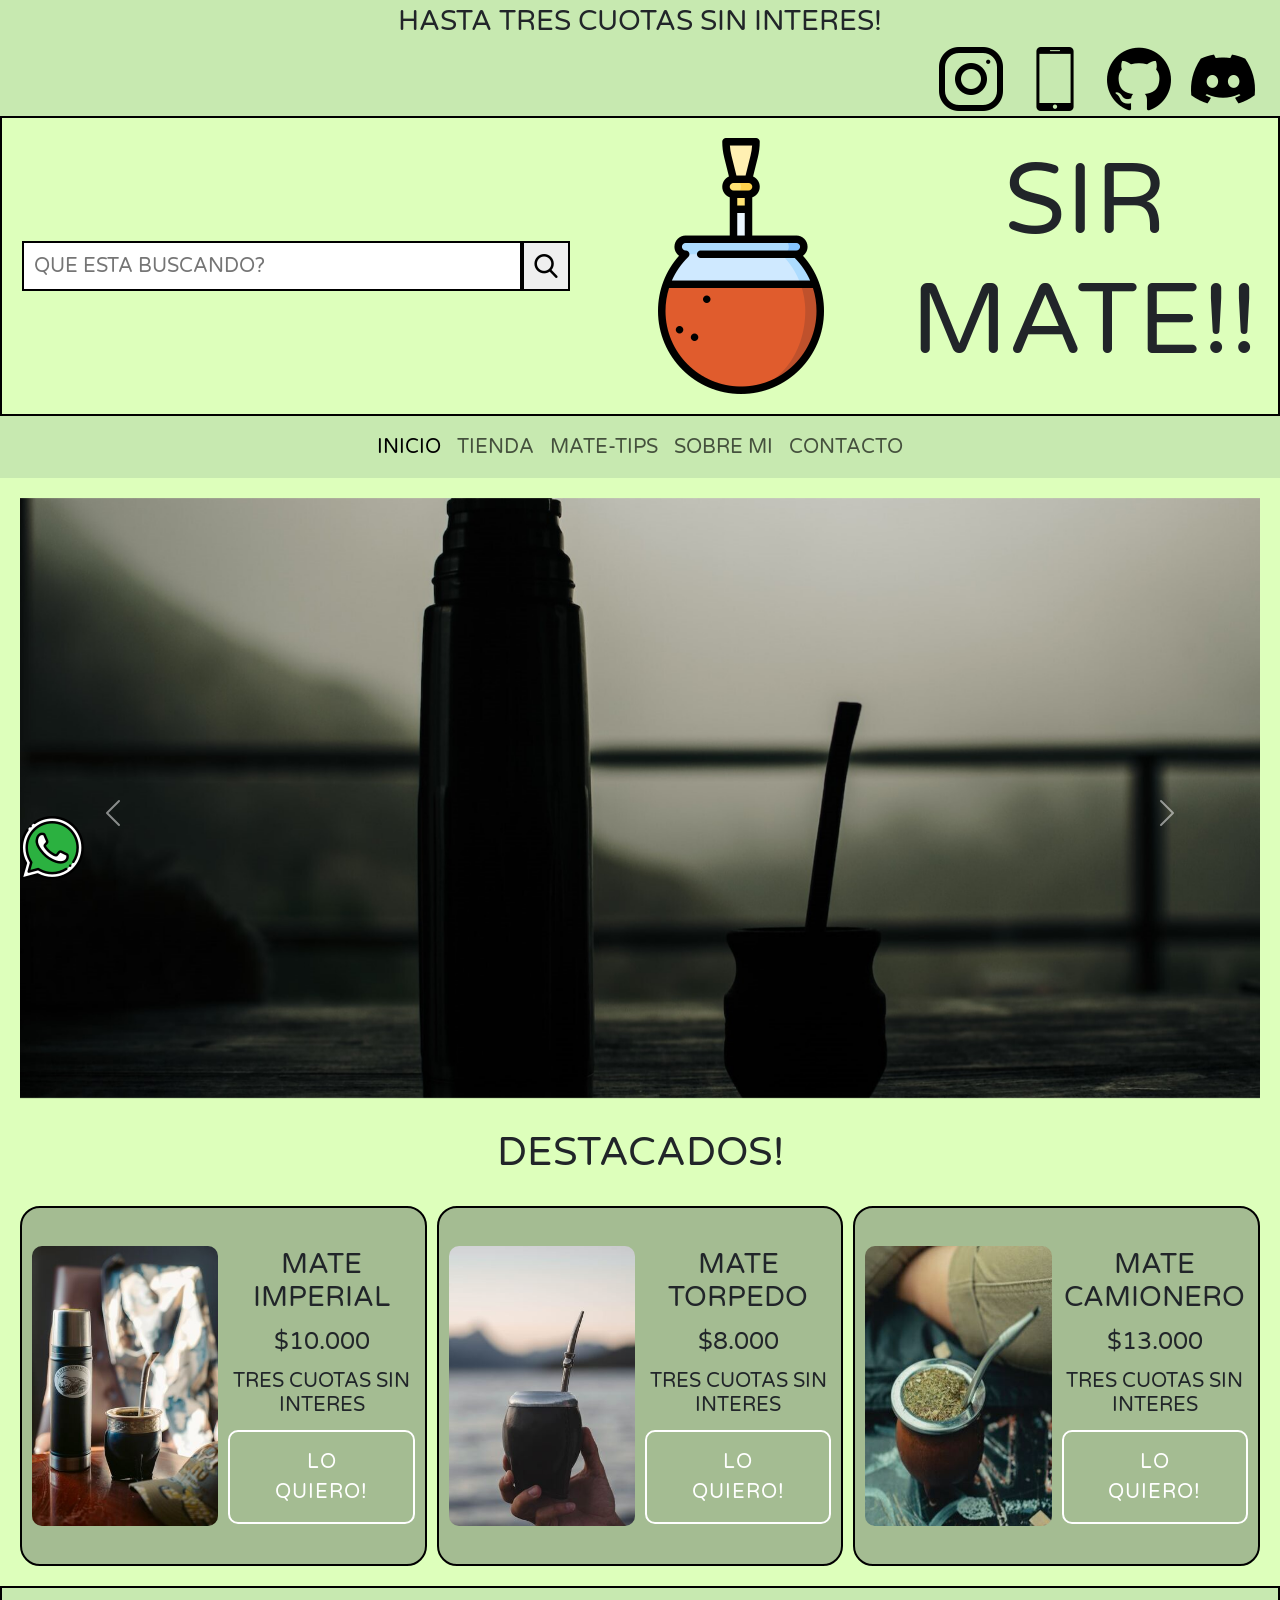
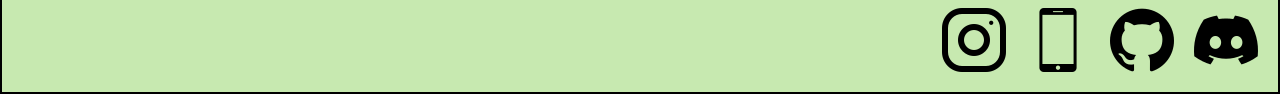
<file: index.html>
<!DOCTYPE html>
<html lang="en">
<head>
    <meta charset="UTF-8">
    <meta name="viewport" content="width=device-width, initial-scale=1.0">
    <meta name="keywords" content="mate, mates, venta de mates, comprar mates">
    <meta name="description" content="SIR MATE es un sitio dedicada al mundo del mate, explicando tips y vendiendo hermosos mates de todos los tipos.">
    <meta name="author" content="Manuel Lopez Rey">
    <link rel="shortcut icon" href="./assets/img/mate-logo-navegador.png" type="image/x-icon">
    <link href="https://cdn.jsdelivr.net/npm/bootstrap@5.3.1/dist/css/bootstrap.min.css" rel="stylesheet" integrity="sha384-4bw+/aepP/YC94hEpVNVgiZdgIC5+VKNBQNGCHeKRQN+PtmoHDEXuppvnDJzQIu9" crossorigin="anonymous">
    <link rel="stylesheet" href="./css/style.css">
    <title>SIR MATE - Inicio</title>
</head>

<body>

    
  <!-- HEADER -->
  <header>

        
    <!-- PROMOCION-REDES-HEADER -->
    <section class="seccion-redes-header">
      <h3>HASTA TRES CUOTAS SIN INTERES!</h3>
      <div>
        <a target="_blank" href="https://www.instagram.com/manulopez_rey/"><img src="./assets/img/vector-instagram.png" alt="Logo de instagram" ></a>
        <a href=""><img src="./assets/img/vector-telefono.png" alt="Logo de un telefono"></a>
        <a target="_blank" href="https://github.com/manualidades10"><img src="./assets/img/vector-github.png" alt="Logo de Github"></a>
        <a href=""><img src="./assets/img/vector-discord.png" alt="Logo de discord"></a>
      </div>
    </section>
        
    <!-- TITULO-LOGO-BUSCADOR -->
    <section class="seccion-titulo-header">
      <div class="buscador">
        <input type="text" placeholder="QUE ESTA BUSCANDO?" >
        <button><img src="./assets/img/search.png" alt="Logo de lupa de busqueda"></button>
      </div>
      <div class="logo-header rotate-in-ver">
        <img src="./assets/img/mate-header.png" alt="Logo de SIR MATE">
      </div>
      <h2 class="tracking-in-expand">SIR <br>MATE!!</h2>
    </section>
        
    <!-- BARRA DE NAVEGACION -->
    <nav class="navbar navbar-expand-md">
      <div class="container-fluid">
        <button class="navbar-toggler" type="button" data-bs-toggle="collapse" data-bs-target="#navbar-toggler" aria-controls="navbarTogglerDemo01" aria-expanded="false" aria-label="Toggle navigation">
          <span class="navbar-toggler-icon"></span>
        </button>
        <div class="collapse navbar-collapse d-md-flex justify-content-md-center aling-items-md-center" id="navbar-toggler">
          <ul class="navbar-nav">
            <li class="nav-item">
              <a class="nav-link active" href="index.html">INICIO</a>
            </li>
            <li class="nav-item">
              <a class="nav-link" href="./pages/tienda.html">TIENDA</a>
            </li>
            <li class="nav-item">
              <a class="nav-link" href="./pages/mateTips.html">MATE-TIPS</a>
            </li>
            <li class="nav-item">
              <a class="nav-link" href="./pages/yo.html">SOBRE MI</a>
            </li>
            <li class="nav-item">
              <a class="nav-link" href="./pages/contacto.html">CONTACTO</a>
            </li>
          </ul>
        </div>
      </div>
    </nav>
  </header>
    
  <!-- MAIN-INDEX -->
  <main class="main-index">        
        
    <!-- CARRUSEL -->
    <div id="carouselExampleAutoplaying" class="carousel slide" data-bs-ride="carousel">
      <div class="carousel-inner carrusel">
        <div class="carousel-item active">
          <img src="./assets/img/carrusel-1.jpg" class="d-block w-100" alt="Imagen de un termo y un mate">
        </div>
        <div class="carousel-item">
          <img src="./assets/img/carrusel-2.jpg" class="d-block w-100" alt="imagen de un homnre cevando un mate">
        </div>
        <div class="carousel-item">
          <img src="./assets/img/carrusel-3.jpg" class="d-block w-100" alt="Imagen de un asado y un mate a su lado">
        </div>
      </div>
      <button class="carousel-control-prev boton-carrusel" type="button" data-bs-target="#carouselExampleAutoplaying" data-bs-slide="prev">
        <span class="carousel-control-prev-icon" aria-hidden="true"></span>
        <span class="visually-hidden">Previous</span>
      </button>
      <button class="carousel-control-next boton-carrusel" type="button" data-bs-target="#carouselExampleAutoplaying" data-bs-slide="next">
        <span class="carousel-control-next-icon" aria-hidden="true"></span>
        <span class="visually-hidden">Next</span>
      </button>
    </div>
        
    <h1>DESTACADOS!</h1>
    <section class="seccion-destacados scale-in-ver-top">
      <article class="card-index index-primera">
        <div class="card-img-index">
          <img src="./assets/img/mate-3.jpg" alt="Mate Imperial destacado">
        </div>
        <div class="card-text-index">
          <h3>MATE IMPERIAL</h3>
          <h4>$10.000</h4>
          <h5>TRES CUOTAS SIN INTERES</h5>
          <button class="boton-tienda">LO QUIERO!</button>
        </div>
      </article>
      <article class="card-index index-segunda">
        <div class="card-img-index">
          <img src="./assets/img/mate-1.jpg" alt="Mate Porongo destacado">
        </div>
        <div class="card-text-index">
          <h3>MATE TORPEDO</h3>
          <h4>$8.000</h4>
          <h5>TRES CUOTAS SIN INTERES</h5>
          <button class="boton-tienda">LO QUIERO!</button>
        </div>
      </article>
      <article class="card-index index-tercera">
        <div class="card-img-index">
          <img src="./assets/img/mate-8.jpg" alt="Mate Camionero destacado">
        </div>
        <div class="card-text-index">
          <h3>MATE CAMIONERO</h3>
          <h4>$13.000</h4>
          <h5>TRES CUOTAS SIN INTERES</h5>
          <button class="boton-tienda">LO QUIERO!</button>
        </div>
      </article>      
    </section>
  </main>
    
  <!-- FOOTER -->
  <footer>
    <div class="logo-wpp">
      <a href=""><img src="./assets/img/vector-wpp.png" alt="Logo whatsapp"></a>
    </div>
    <div class="redes-footer">
      <a target="_blank" href="https://www.instagram.com/manulopez_rey/"><img src="./assets/img/vector-instagram.png" alt="Logo de instagram" ></a>
      <a href=""><img src="./assets/img/vector-telefono.png" alt="Logo de un telefono"></a>
      <a target="_blank" href="https://github.com/manualidades10"><img src="./assets/img/vector-github.png" alt="Logo de github"></a>
      <a href=""><img src="./assets/img/vector-discord.png" alt="Logo de discord"></a>
    </div>
  </footer>
    
  <!-- SCRIPTS- BOOTSTRAP -->
  <script src="https://cdn.jsdelivr.net/npm/@popperjs/core@2.11.8/dist/umd/popper.min.js" integrity="sha384-I7E8VVD/ismYTF4hNIPjVp/Zjvgyol6VFvRkX/vR+Vc4jQkC+hVqc2pM8ODewa9r" crossorigin="anonymous"></script>
  <script src="https://cdn.jsdelivr.net/npm/bootstrap@5.3.1/dist/js/bootstrap.min.js" integrity="sha384-Rx+T1VzGupg4BHQYs2gCW9It+akI2MM/mndMCy36UVfodzcJcF0GGLxZIzObiEfa" crossorigin="anonymous"></script>
</body>
</html>
</file>
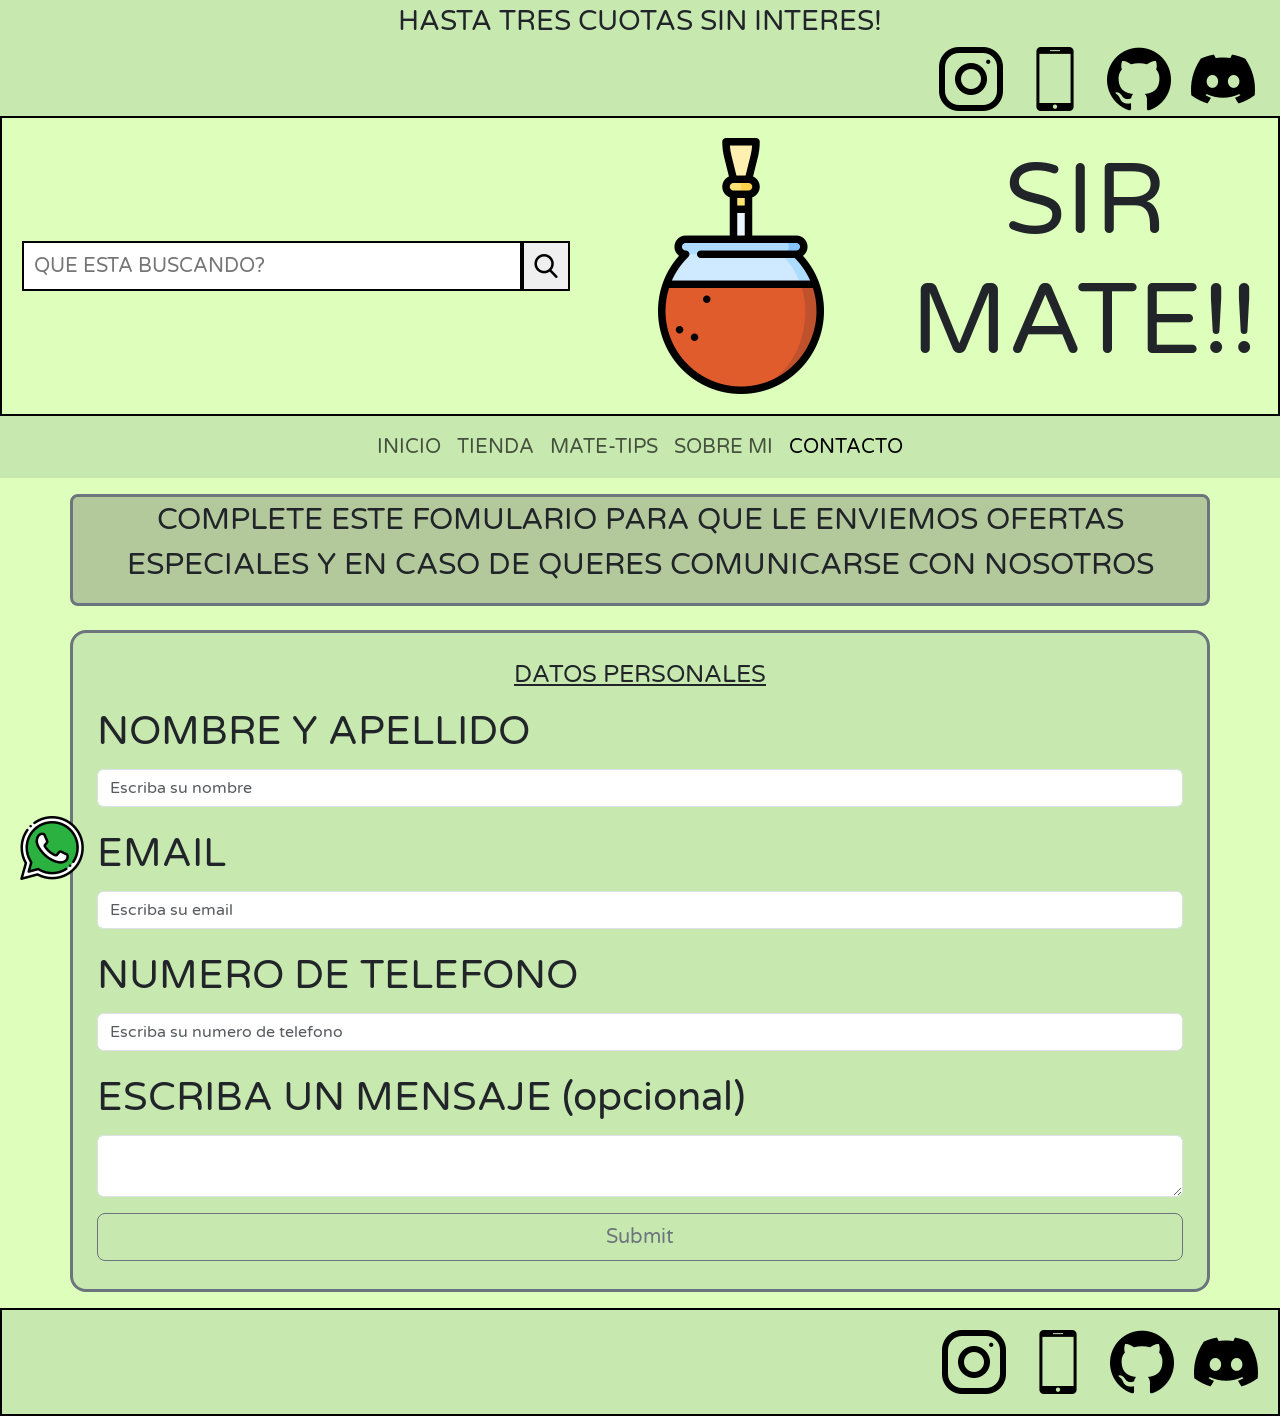
<file: pages/contacto.html>
<!DOCTYPE html>
<html lang="en">
<head>
    <meta charset="UTF-8">
    <meta name="viewport" content="width=device-width, initial-scale=1.0">
    <meta name="keywords" content="mate, mates, venta de mates, comprar mates">
    <meta name="description" content="Pagina de contacto de SIR MATE para solicitar envio de promociones o consultas personales.">
    <meta name="author" content="Manuel Lopez Rey">
    <link rel="shortcut icon" href="../assets/img/mate-logo-navegador.png" type="image/x-icon">    
    <link href="https://cdn.jsdelivr.net/npm/bootstrap@5.3.1/dist/css/bootstrap.min.css" rel="stylesheet" integrity="sha384-4bw+/aepP/YC94hEpVNVgiZdgIC5+VKNBQNGCHeKRQN+PtmoHDEXuppvnDJzQIu9" crossorigin="anonymous">
    <link rel="stylesheet" href="../css/style.css">
    <title>SIR MATE - Contacto</title>
</head>

<body>
    
    <!-- HEADER-->
    <header>
        
        <!-- PROMOCION-REDES-HEADER -->
        <section class="seccion-redes-header">
            <h3>HASTA TRES CUOTAS SIN INTERES!</h3>
            <div>
                <a target="_blank" href="https://www.instagram.com/manulopez_rey/"><img src="../assets/img/vector-instagram.png" alt="Logo de instagram" ></a>
                <a href=""><img src="../assets/img/vector-telefono.png" alt="Logo de un telefono"></a>
                <a target="_blank" href="https://github.com/manualidades10"><img src="../assets/img/vector-github.png" alt="Logo de Github"></a>
                <a href=""><img src="../assets/img/vector-discord.png" alt="Logo de discord"></a>
            </div>
        </section>
        
        <!-- TITULO-LOGO-BUSCADOR -->
        <section class="seccion-titulo-header">
            <div class="buscador">
                <input type="text" placeholder="QUE ESTA BUSCANDO?" >
                <button><img src="../assets/img/search.png" alt="Logo de lupa de busqueda"></button>
            </div>
            <div class="logo-header rotate-in-ver">
               <img src="../assets/img/mate-header.png" alt="Logo de SIR MNATE">
            </div>
            <h2>SIR <br>MATE!!</h2>
        </section>
        
        <!-- BARRA DE NAVEGACION -->
        <nav class="navbar navbar-expand-md">
            <div class="container-fluid">
              <button class="navbar-toggler" type="button" data-bs-toggle="collapse" data-bs-target="#navbar-toggler" aria-controls="navbarTogglerDemo01" aria-expanded="false" aria-label="Toggle navigation">
                <span class="navbar-toggler-icon"></span>
              </button>
              <div class="collapse navbar-collapse d-md-flex justify-content-md-center aling-items-md-center" id="navbar-toggler">
                <ul class="navbar-nav">
                  <li class="nav-item">
                    <a class="nav-link" href="../index.html">INICIO</a>
                  </li>
                  <li class="nav-item">
                    <a class="nav-link" href="../pages/tienda.html">TIENDA</a>
                  </li>
                  <li class="nav-item">
                    <a class="nav-link" href="../pages/mateTips.html">MATE-TIPS</a>
                  </li>
                  <li class="nav-item">
                    <a class="nav-link" href="../pages/yo.html">SOBRE MI</a>
                  </li>
                  <li class="nav-item">
                    <a class="nav-link active" href="../pages/contacto.html">CONTACTO</a>
                  </li>
                </ul>
              </div>
            </div>
        </nav>
    </header>
    
    <!-- MAIN-CONTACTO -->
    <main class="main-contacto">
        <div class="container texto-form text-center  mt-3 mb-4 border border-3 border-secondary rounded-3 slide-in-left">
            <p>COMPLETE ESTE FOMULARIO PARA QUE LE ENVIEMOS OFERTAS ESPECIALES Y EN CASO DE QUERES COMUNICARSE CON NOSOTROS</p>
        </div>
        
        
        <form action="" class="formulario-contacto container  p-4 border border-3 border-secondary rounded-4 mb-3 slide-in-left">
            <div class="mb-3 text-center">
                <legend class="text-decoration-underline">
                    DATOS PERSONALES
                </legend>
            </div>
            <div class="mb-3">
                <label for="nombre" class="form-label">NOMBRE Y APELLIDO</label>
                <input type="text" class="form-control" id="nombre" placeholder="Escriba su nombre" required>
            </div>
            <div class="mb-3">
                <label for="exampleFormControlInput1" class="form-label">EMAIL</label>
                <input type="email" class="form-control" id="exampleFormControlInput1" placeholder="Escriba su email" required>
            </div>
            <div class="mb-3">
                <label for="telefono" class="form-label">NUMERO DE TELEFONO</label>
                <input type="number" class="form-control" id="telefono" placeholder="Escriba su numero de telefono" required>
            </div>
            <div class="mb-3">
                <label for="texto" class="form-label">ESCRIBA UN MENSAJE (opcional)</label>
                <textarea class="form-control" id="exampleFormControlTextarea1" rows="2"></textarea>
            </div>
            <div class="mb-1 d-grid gap-2">
                <input type="submit" class="btn btn-outline-secondary btn-lg" id="terminar" >
            </div>
        </form> 
        
    </main>
    
    <!-- FOOTER-CONTACTO -->
    <footer>
        <div class="logo-wpp">
            <a href=""><img src="../assets/img/vector-wpp.png" alt="Logo whatsapp"></a>
        </div>
        <div class="redes-footer">
            <a target="_blank" href="https://www.instagram.com/manulopez_rey/"><img src="../assets/img/vector-instagram.png" alt="Logo de instagram"></a>
            <a href=""><img src="../assets/img/vector-telefono.png" alt="Logo de un telefono"></a>
            <a target="_blank" href="https://github.com/manualidades10"><img src="../assets/img/vector-github.png" alt="Logo de github"></a>
            <a href=""><img src="../assets/img/vector-discord.png" alt="Logo de discord"></a>
        </div>
    </footer>

    <!-- SCRIPTS- BOOTSTRAP -->
    <script src="https://cdn.jsdelivr.net/npm/@popperjs/core@2.11.8/dist/umd/popper.min.js" integrity="sha384-I7E8VVD/ismYTF4hNIPjVp/Zjvgyol6VFvRkX/vR+Vc4jQkC+hVqc2pM8ODewa9r" crossorigin="anonymous"></script>
    <script src="https://cdn.jsdelivr.net/npm/bootstrap@5.3.1/dist/js/bootstrap.min.js" integrity="sha384-Rx+T1VzGupg4BHQYs2gCW9It+akI2MM/mndMCy36UVfodzcJcF0GGLxZIzObiEfa" crossorigin="anonymous"></script>
</body>
</html>
</file>
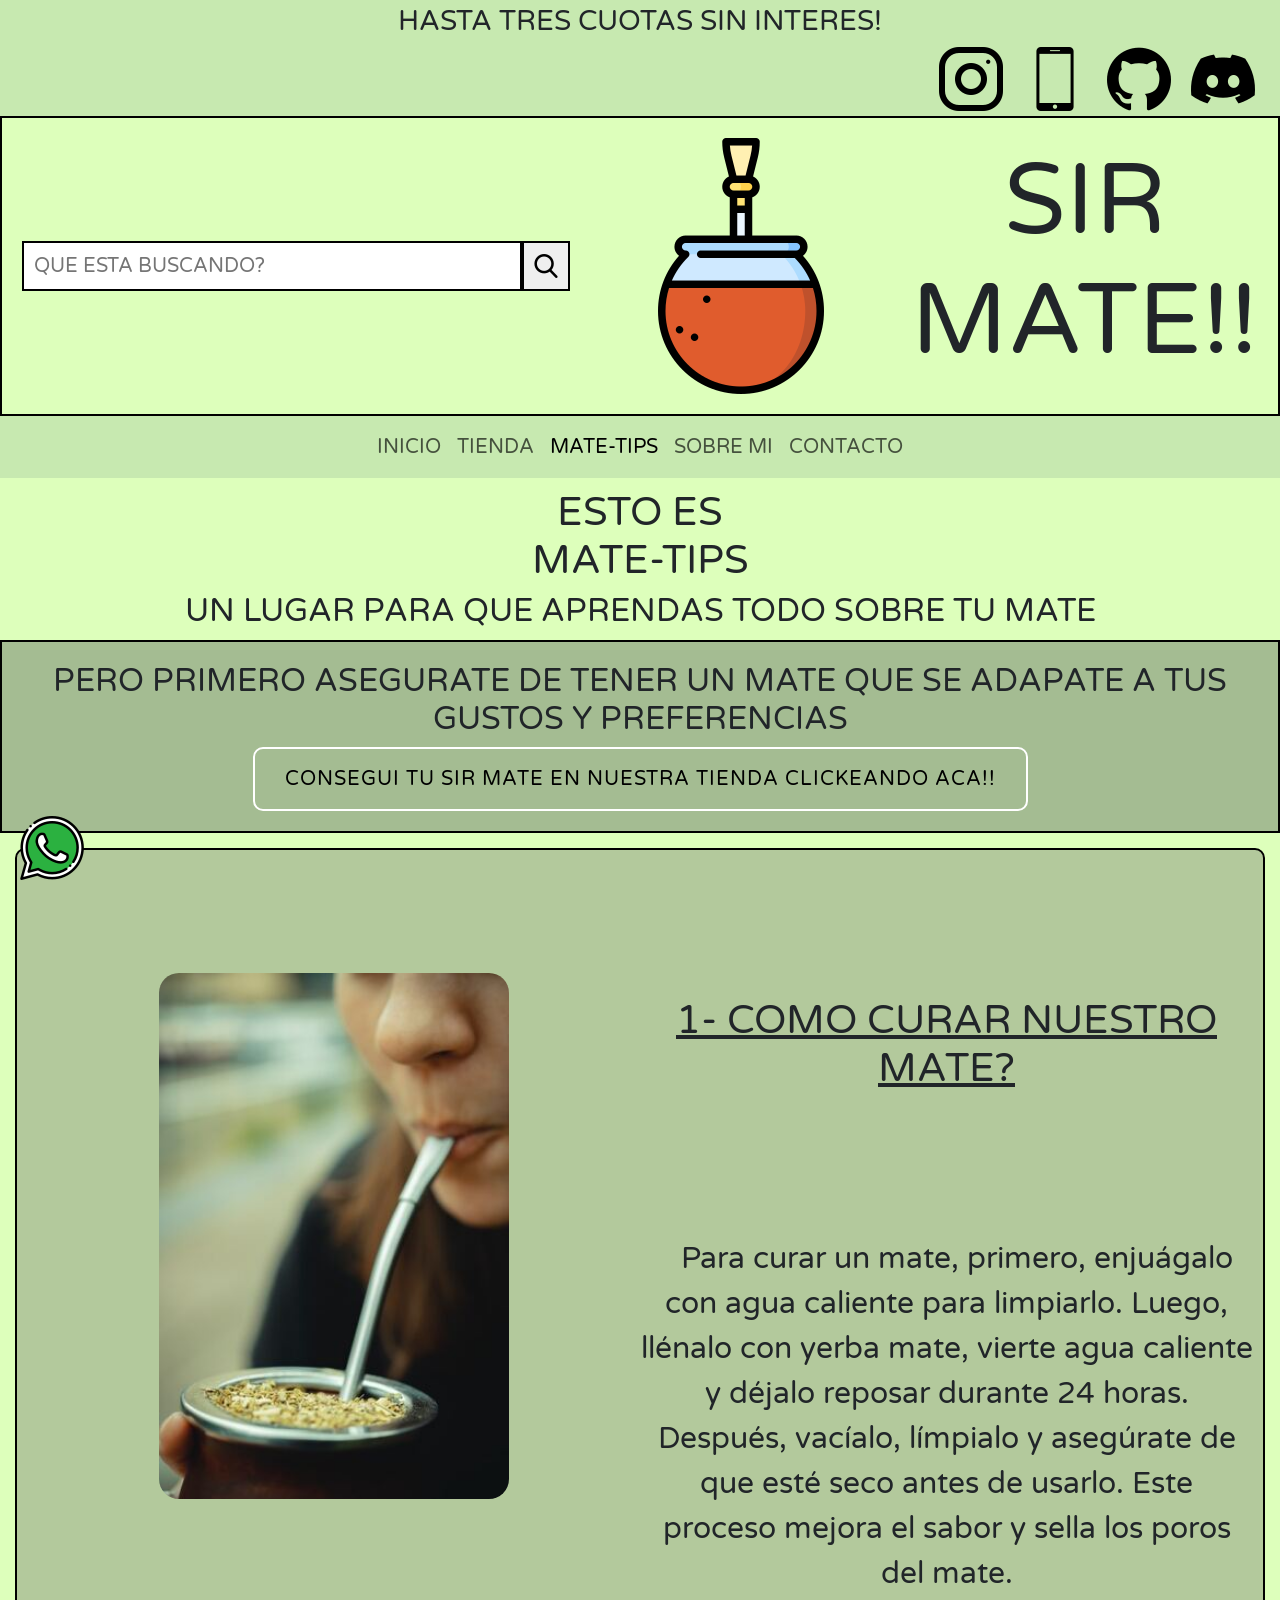
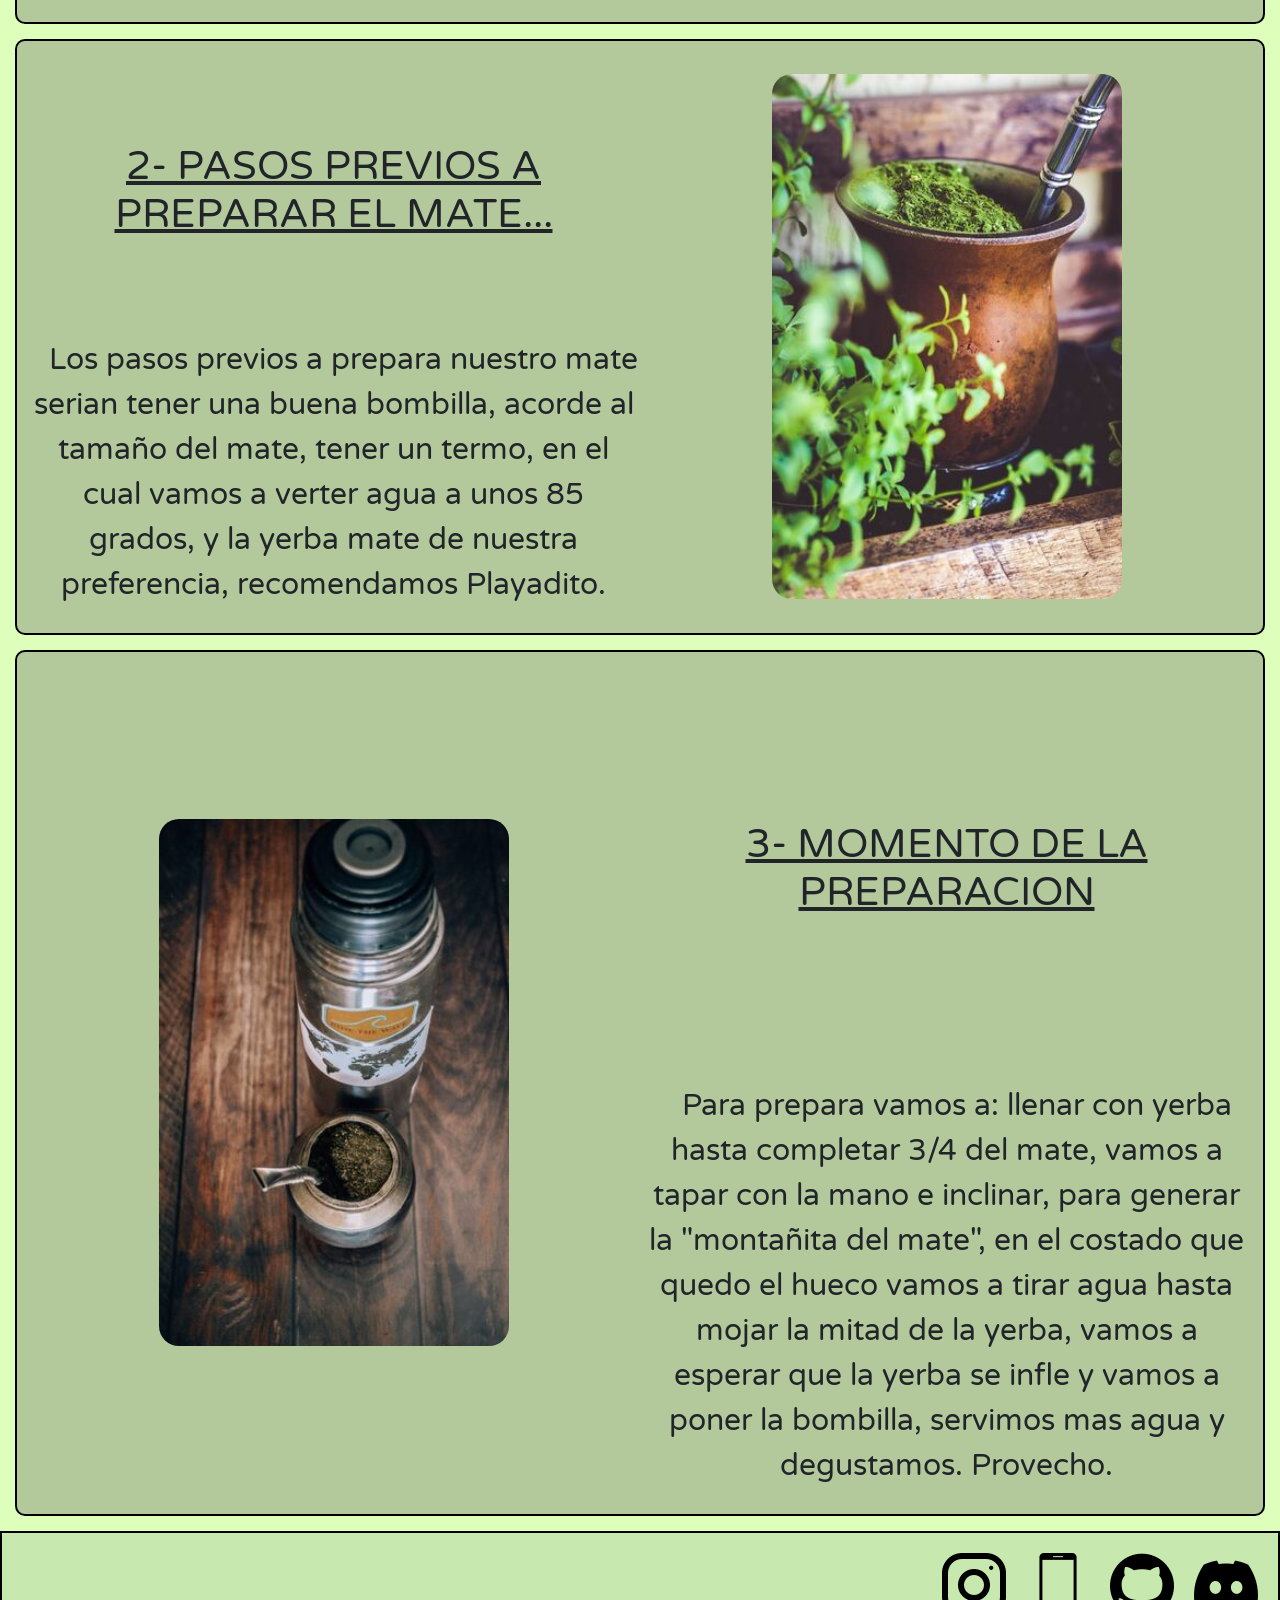
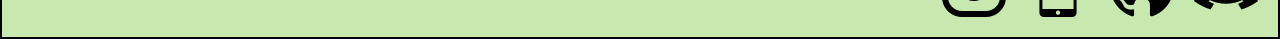
<file: pages/mateTips.html>
<!DOCTYPE html>
<html lang="en">
<head>
    <meta charset="UTF-8">
    <meta name="viewport" content="width=device-width, initial-scale=1.0">
    <meta name="keywords" content="mate, mates, venta de mates, comprar mates">
    <meta name="description" content="Mate-Tips es la seccion de tips creada por SIR MATE para ayudar a los usuarios nuevos en el mundo del mate.">
    <meta name="author" content="Manuel Lopez Rey">
    <link rel="shortcut icon" href="../assets/img/mate-logo-navegador.png" type="image/x-icon">
    <link href="https://cdn.jsdelivr.net/npm/bootstrap@5.3.1/dist/css/bootstrap.min.css" rel="stylesheet" integrity="sha384-4bw+/aepP/YC94hEpVNVgiZdgIC5+VKNBQNGCHeKRQN+PtmoHDEXuppvnDJzQIu9" crossorigin="anonymous">
    <link rel="stylesheet" href="../css/style.css">
    <title>SIR MATE - Mate-Tips</title>
</head>
<body>

  <!-- HEADER-->
  <header>
        
    <!-- PROMOCION-REDES-HEADER -->
    <section class="seccion-redes-header">
      <h3>HASTA TRES CUOTAS SIN INTERES!</h3>
      <div>
        <a target="_blank" href="https://www.instagram.com/manulopez_rey/"><img src="../assets/img/vector-instagram.png" alt="Logo de instagram" ></a>
        <a href=""><img src="../assets/img/vector-telefono.png" alt="Logo de un telefono"></a>
        <a target="_blank" href="https://github.com/manualidades10"><img src="../assets/img/vector-github.png" alt="Logo de github"></a>
        <a href=""><img src="../assets/img/vector-discord.png" alt="Logo de discord"></a>
      </div>
    </section>
        
    <!-- TITULO-LOGO-BUSCADOR -->
    <section class="seccion-titulo-header">
      <div class="buscador">
        <input type="text" placeholder="QUE ESTA BUSCANDO?" >
        <button><img src="../assets/img/search.png" alt="Logo de lupa de busqueda"></button>
      </div>
      <div class="logo-header rotate-in-ver">
        <img src="../assets/img/mate-header.png" alt="Logo de SIR MATE">
      </div>
      <h2>SIR <br>MATE!!</h2>
    </section>
        
    <!-- BARRA DE NAVEGACION -->
    <nav class="navbar navbar-expand-md">
      <div class="container-fluid">
        <button class="navbar-toggler" type="button" data-bs-toggle="collapse" data-bs-target="#navbar-toggler" aria-controls="navbarTogglerDemo01" aria-expanded="false" aria-label="Toggle navigation">
          <span class="navbar-toggler-icon"></span>
        </button>
        <div class="collapse navbar-collapse d-md-flex justify-content-md-center aling-items-md-center" id="navbar-toggler">
          <ul class="navbar-nav">
            <li class="nav-item">
              <a class="nav-link" href="../index.html">INICIO</a>
            </li>
            <li class="nav-item">
              <a class="nav-link" href="../pages/tienda.html">TIENDA</a>
            </li>
            <li class="nav-item">
              <a class="nav-link active" href="../pages/mateTips.html">MATE-TIPS</a>
            </li>
            <li class="nav-item">
              <a class="nav-link" href="../pages/yo.html">SOBRE MI</a>
            </li>
            <li class="nav-item">
              <a class="nav-link" href="../pages/contacto.html">CONTACTO</a>
            </li>
          </ul>
        </div>
      </div>
    </nav>
  </header>
    
  <!-- MAIN-MATE-TIPS -->
  <main class="main-tips">
      
    <section class="titulos-tips">
      <h1>ESTO ES <br>MATE-TIPS</h1>
      <h2>UN LUGAR PARA QUE APRENDAS TODO SOBRE TU MATE</h2>
    </section>
      
    <section class="promocion-tips">
      <div>
        <h2>PERO PRIMERO ASEGURATE DE TENER UN MATE QUE SE ADAPATE A TUS GUSTOS Y PREFERENCIAS</h2>
        <button class="boton-tienda"><a href="tienda.html">CONSEGUI TU SIR MATE EN NUESTRA TIENDA CLICKEANDO ACA!!</a></button>
      </div>
    </section>
      
    <section class="pasos-tips">
        
      <section class="paso1">
        <h2>1- COMO CURAR NUESTRO MATE?</h2>
        <div class="box-img1-tips">
          <img class="img1-pasos" src="../assets/img/mate-tips-1.jpg" alt="Imagen de chica tomando mate">
        </div>
        <p>Para curar un mate, primero, enjuágalo con agua caliente para limpiarlo. Luego, llénalo con yerba mate, vierte agua caliente y déjalo reposar durante 24 horas. Después, vacíalo, límpialo y asegúrate de que esté seco antes de usarlo. Este proceso mejora el sabor y sella los poros del mate.</p>
      </section>
        
      <section class="paso2">
        <h2>2- PASOS PREVIOS A PREPARAR EL MATE...</h2>
        <div>
          <img src="../assets/img/mate-tips-2.jpg" alt="Imagen de mate curandose">
        </div>
        <p>Los pasos previos a prepara nuestro mate serian tener una buena bombilla, acorde al tamaño del mate, tener un termo, en el cual vamos a verter agua a unos 85 grados, y la yerba mate de nuestra preferencia, recomendamos Playadito.</p>
      </section>
        
      <section class="paso3">
        <h2>3- MOMENTO DE LA PREPARACION</h2>
        <div>
          <img src="../assets/img/mate-tips-3.jpg" alt="Imagen de mate listo para tomar">
        </div>
        <p>Para prepara vamos a: llenar con yerba hasta completar 3/4 del mate, vamos a tapar con la mano e inclinar, para generar la "montañita del mate", en el costado que quedo el hueco vamos a tirar agua hasta mojar la mitad de la yerba, vamos a esperar que la yerba se infle y vamos a poner la bombilla, servimos mas agua y degustamos. Provecho.</p>
      </section>
      
    </section>
  </main>
    
  <!-- FOOTER-CONTACTO -->
  <footer>
    <div class="logo-wpp">
      <a href=""><img src="../assets/img/vector-wpp.png" alt="Logo de whatsapp"></a>
    </div>
    <div class="redes-footer">
      <a target="_blank" href="https://www.instagram.com/manulopez_rey/"><img src="../assets/img/vector-instagram.png" alt="Logo de instagram" ></a>
      <a href=""><img src="../assets/img/vector-telefono.png" alt="Logo de un telefono"></a>
      <a target="_blank" href="https://github.com/manualidades10"><img src="../assets/img/vector-github.png" alt="Logo de github"></a>
      <a href=""><img src="../assets/img/vector-discord.png" alt="Logo de discord"></a>
    </div>
  </footer>
    
  <!-- SCRIPTS- BOOTSTRAP -->
  <script src="https://cdn.jsdelivr.net/npm/@popperjs/core@2.11.8/dist/umd/popper.min.js" integrity="sha384-I7E8VVD/ismYTF4hNIPjVp/Zjvgyol6VFvRkX/vR+Vc4jQkC+hVqc2pM8ODewa9r" crossorigin="anonymous"></script>
  <script src="https://cdn.jsdelivr.net/npm/bootstrap@5.3.1/dist/js/bootstrap.min.js" integrity="sha384-Rx+T1VzGupg4BHQYs2gCW9It+akI2MM/mndMCy36UVfodzcJcF0GGLxZIzObiEfa" crossorigin="anonymous"></script>
</body>
</html>
</file>
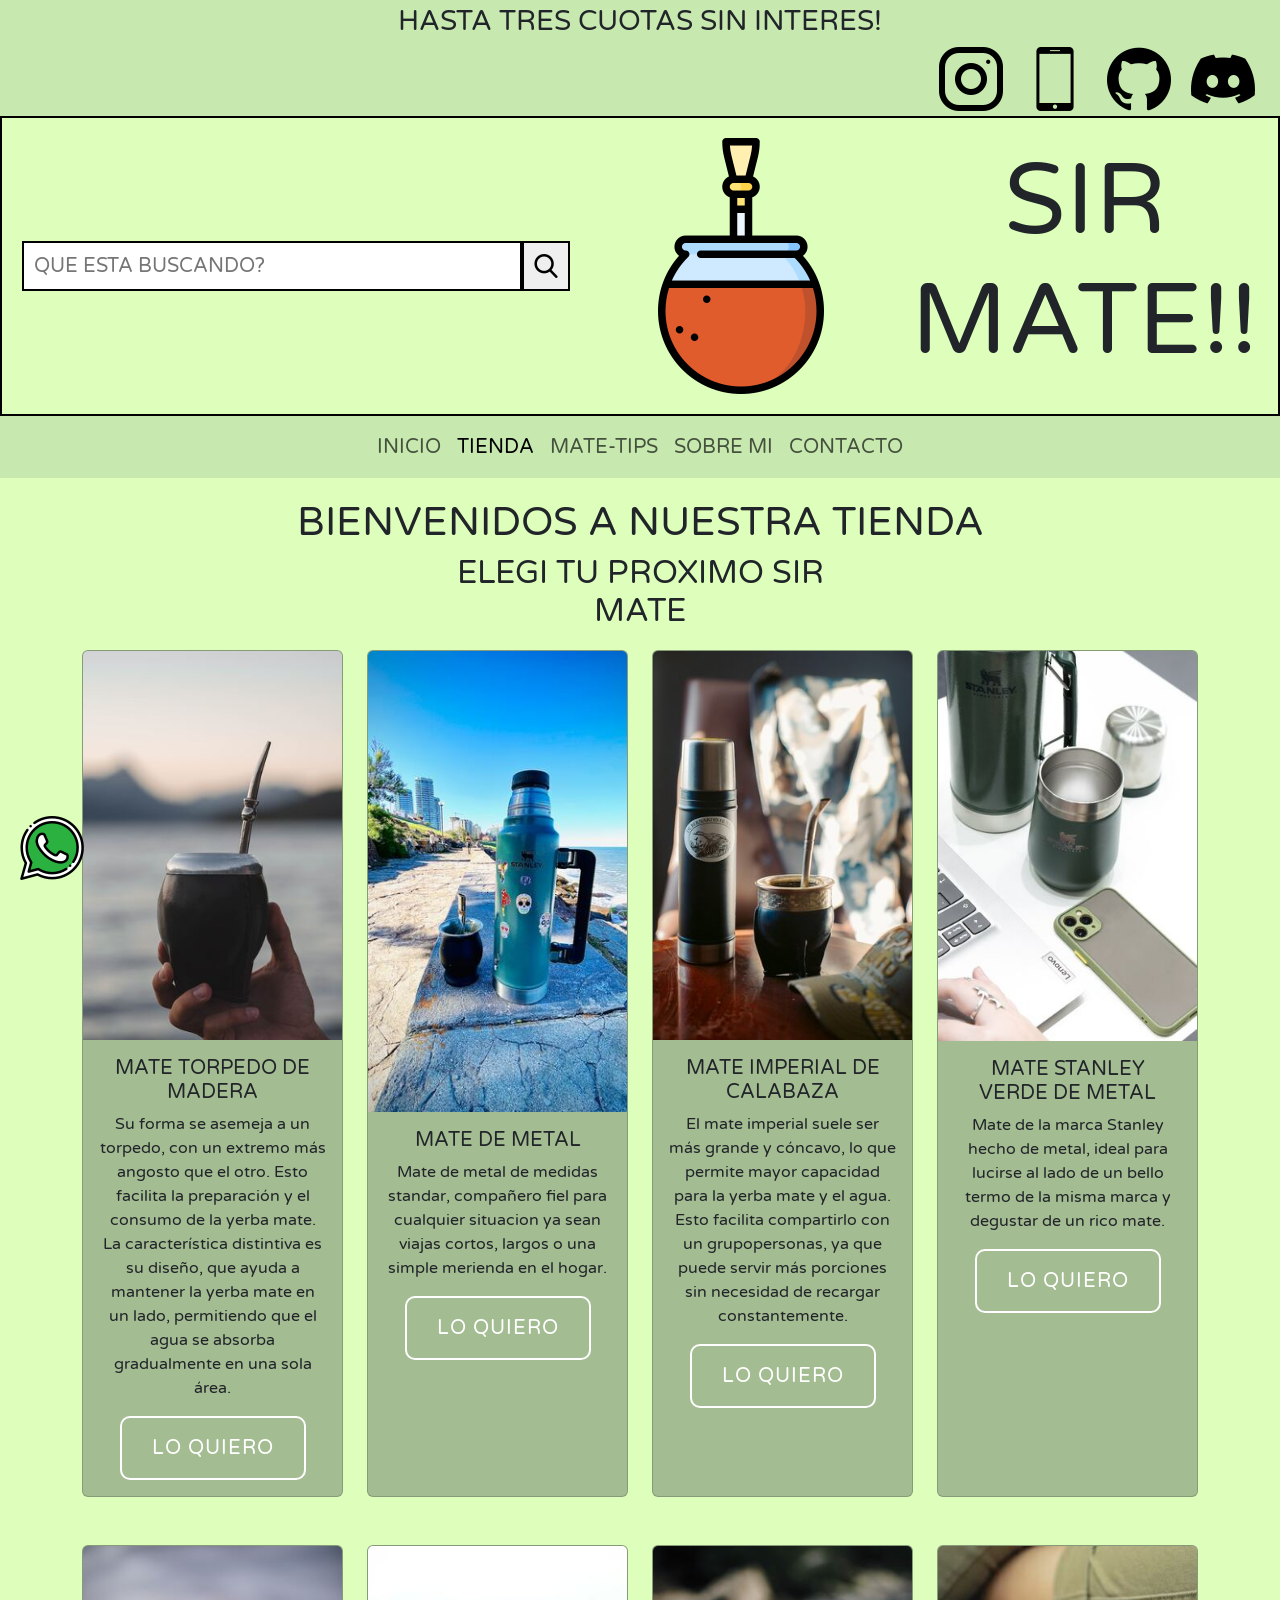
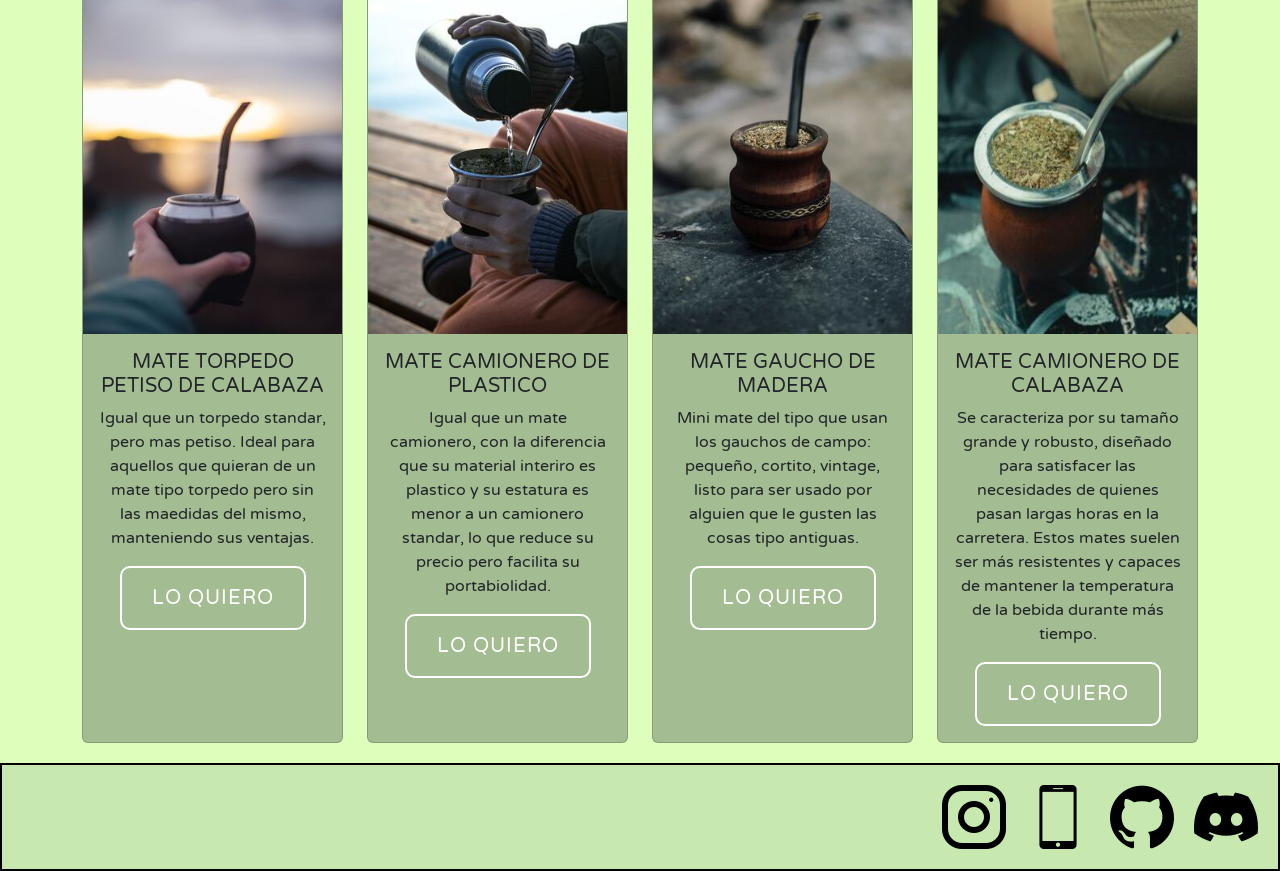
<file: pages/tienda.html>
<!DOCTYPE html>
<html lang="en">
<head>
    <meta charset="UTF-8">
    <meta name="viewport" content="width=device-width, initial-scale=1.0">
    <meta name="keywords" content="mate, mates, venta de mates, comprar mates">
    <meta name="description" content="SIR MATE tiene su propia tienda la cual cuenta con los mejores mates y precios para vos.">
    <meta name="author" content="Manuel Lopez Rey">
    <link rel="shortcut icon" href="../assets/img/mate-logo-navegador.png" type="image/x-icon">
    <link href="https://cdn.jsdelivr.net/npm/bootstrap@5.3.1/dist/css/bootstrap.min.css" rel="stylesheet" integrity="sha384-4bw+/aepP/YC94hEpVNVgiZdgIC5+VKNBQNGCHeKRQN+PtmoHDEXuppvnDJzQIu9" crossorigin="anonymous">
    <link rel="stylesheet" href="../css/style.css">
    <title>SIR MATE - Tienda</title>
</head>

<body>
  <!-- HEADER -->
  <header>
        
    <!-- PROMOCION-REDES-HEADER -->
    <section class="seccion-redes-header">
      <h3>HASTA TRES CUOTAS SIN INTERES!</h3>
      <div>
        <a target="_blank" href="https://www.instagram.com/manulopez_rey/"><img src="../assets/img/vector-instagram.png" alt="Logo de instagram" ></a>
        <a href=""><img src="../assets/img/vector-telefono.png" alt="Logo de u  telefono"></a>
        <a target="_blank" href="https://github.com/manualidades10"><img src="../assets/img/vector-github.png" alt="Logo de github"></a>
        <a href=""><img src="../assets/img/vector-discord.png" alt="Logo de discord"></a>
      </div>
    </section>
        
    <!-- TITULO-LOGO-BUSCADOR -->
    <section class="seccion-titulo-header">
      <div class="buscador">
        <input type="text" placeholder="QUE ESTA BUSCANDO?" >
        <button><img src="../assets/img/search.png" alt="Logo de lupa de busqueda"></button>
      </div>
      <div class="logo-header rotate-in-ver">
        <img src="../assets/img/mate-header.png" alt="Logo de SIR MATE">
      </div>
      <h2>SIR <br>MATE!!</h2>
    </section>
        
    <!-- BARRA DE NAVEGACION -->
    <nav class="navbar navbar-expand-md">
      <div class="container-fluid">
        <button class="navbar-toggler" type="button" data-bs-toggle="collapse" data-bs-target="#navbar-toggler" aria-controls="navbarTogglerDemo01" aria-expanded="false" aria-label="Toggle navigation">
        <span class="navbar-toggler-icon"></span>
        </button>
        <div class="collapse navbar-collapse d-md-flex justify-content-md-center aling-items-md-center" id="navbar-toggler">
          <ul class="navbar-nav">
            <li class="nav-item">
              <a class="nav-link" href="../index.html">INICIO</a>
            </li>
            <li class="nav-item">
              <a class="nav-link active" href="../pages/tienda.html">TIENDA</a>
            </li>
            <li class="nav-item">
              <a class="nav-link" href="../pages/mateTips.html">MATE-TIPS</a>
            </li>
            <li class="nav-item">
              <a class="nav-link" href="../pages/yo.html">SOBRE MI</a>
            </li>
            <li class="nav-item">
              <a class="nav-link" href="../pages/contacto.html">CONTACTO</a>
            </li>
          </ul>
        </div>
      </div>
    </nav>
  </header>
  
  <!-- MAIN-TIENDA -->
  <main class="main-tienda">
    <section class="titulos-tienda">
      <h1>BIENVENIDOS A NUESTRA TIENDA</h1>
      <h2>ELEGI TU PROXIMO SIR <br>MATE</h2>
    </section>
        
    <section class="tienda container text-center">
      <div class="row row-gap-3 justify-content-center">
        <div class="col-sm-12 col-md-6 col-lg-3 d-flex justify-content-center">
          <div class="card">
            <img src="../assets/img/mate-1.jpg" class="card-img-top" alt="Mate torpedo de madera">
            <div class="card-body">
              <h5 class="card-title">MATE TORPEDO DE MADERA</h5>
              <p class="card-text">Su forma se asemeja a un torpedo, con un extremo más angosto que el otro. Esto facilita la preparación y el consumo de la yerba mate. La característica distintiva es su diseño, que ayuda a mantener la yerba mate en un lado, permitiendo que el agua se absorba gradualmente en una sola área.</p>
              <button class="boton-tienda">LO QUIERO<a href=""></a></button>
            </div>
          </div>
        </div>
        <div class="col-sm-12 col-md-6 col-lg-3 d-flex justify-content-center">
          <div class="card">
            <img src="../assets/img/mate-2.jpg" class="card-img-top" alt="Mate de mteal">
            <div class="card-body">
              <h5 class="card-title">MATE DE METAL</h5>
              <p class="card-text">Mate de metal de medidas standar, compañero fiel para cualquier situacion ya sean viajas cortos, largos o una simple merienda en el hogar.</p>
              <button class="boton-tienda">LO QUIERO<a href=""></a></button>
            </div>
          </div>
        </div>
        <div class="col-sm-12 col-md-6 col-lg-3 d-flex justify-content-center">
          <div class="card">
            <img src="../assets/img/mate-3.jpg" class="card-img-top" alt="Mate imperial de calabaza">
            <div class="card-body">
              <h5 class="card-title">MATE IMPERIAL DE CALABAZA</h5>
              <p class="card-text">El mate imperial suele ser más grande y cóncavo, lo que permite mayor capacidad para la yerba mate y el agua. Esto facilita compartirlo con un grupopersonas, ya que puede servir más porciones sin necesidad de recargar constantemente.</p>
              <button class="boton-tienda">LO QUIERO<a href=""></a></button>
            </div>
          </div>
        </div>
        <div class="col-sm-12 col-md-6 col-lg-3 d-flex justify-content-center">
          <div class="card">
            <img src="../assets/img/mate-4.jpg" class="card-img-top" alt="Mate stanley verde de metal">
            <div class="card-body">
              <h5 class="card-title">MATE STANLEY VERDE DE METAL</h5>
              <p class="card-text">Mate de la marca Stanley hecho de metal, ideal para lucirse al lado de un bello termo de la misma marca y degustar de un rico mate.</p>
              <button class="boton-tienda">LO QUIERO<a href=""></a></button>
            </div>
          </div>
        </div>
      </div>
        
      <!-- ------------ -->
        
      <div class="row row-gap-3 justify-content-center mt-5">
        <div class="col-sm-12 col-md-6 col-lg-3 d-flex justify-content-center">
          <div class="card">
            <img src="../assets/img/mate-5.jpg" class="card-img-top" alt="Mate torpedo petiso de calabza">
            <div class="card-body">
              <h5 class="card-title">MATE TORPEDO PETISO DE CALABAZA</h5>
              <p class="card-text">Igual que un torpedo standar, pero mas petiso. Ideal para aquellos que quieran de un mate tipo torpedo pero sin las maedidas del mismo, manteniendo sus ventajas.</p>
              <button class="boton-tienda">LO QUIERO<a href=""></a></button>
            </div>
          </div>
        </div>
        <div class="col-sm-12 col-md-6 col-lg-3 d-flex justify-content-center">
          <div class="card">
            <img src="../assets/img/mate-6.jpg" class="card-img-top" alt="Mate camionero de plastico">
            <div class="card-body">
              <h5 class="card-title">MATE CAMIONERO DE PLASTICO</h5>
              <p class="card-text">Igual que un mate camionero, con la diferencia que su material interiro es plastico y su estatura es menor a un camionero standar, lo que reduce su precio pero facilita su portabiolidad.</p>
              <button class="boton-tienda">LO QUIERO<a href=""></a></button>
            </div>
          </div>
        </div>
        <div class="col-sm-12 col-md-6 col-lg-3 d-flex justify-content-center">
          <div class="card">
            <img src="../assets/img/mate-7.jpg" class="card-img-top" alt="Mate gaucho de madera">
            <div class="card-body">
              <h5 class="card-title">MATE GAUCHO DE MADERA</h5>
              <p class="card-text">Mini mate del tipo que usan los gauchos de campo: pequeño, cortito, vintage, listo para ser usado por alguien que le gusten las cosas tipo antiguas.</p>
              <button class="boton-tienda">LO QUIERO<a href=""></a></button>
            </div>
          </div>
        </div>
        <div class="col-sm-12 col-md-6 col-lg-3 d-flex justify-content-center">
          <div class="card">
            <img src="../assets/img/mate-8.jpg" class="card-img-top" alt="Mate camionero de calabaza">
            <div class="card-body">
              <h5 class="card-title">MATE CAMIONERO DE CALABAZA</h5>
              <p class="card-text">Se caracteriza por su tamaño grande y robusto, diseñado para satisfacer las necesidades de quienes pasan largas horas en la carretera. Estos mates suelen ser más resistentes y capaces de mantener la temperatura de la bebida durante más tiempo.</p>
              <button class="boton-tienda">LO QUIERO<a href=""></a></button>
            </div>
          </div>
        </div>
      </div>
    </section>
  </main>
    
  <!-- FOOTER-TIENDA -->
  <footer>
    <div class="logo-wpp">
      <a href=""><img src="../assets/img/vector-wpp.png" alt="Logo whatsapp"></a>
    </div>
    <div class="redes-footer">
      <a target="_blank" href="https://www.instagram.com/manulopez_rey/"><img src="../assets/img/vector-instagram.png" alt="Logo de instagram" ></a>
      <a href=""><img src="../assets/img/vector-telefono.png" alt="Logo de un telefono"></a>
      <a target="_blank" href="https://github.com/manualidades10"><img src="../assets/img/vector-github.png" alt="Logo de github"></a>
      <a href=""><img src="../assets/img/vector-discord.png" alt="Logo de discord"></a>
    </div>
  </footer>
    
  <!-- SCRIPTS- BOOTSTRAP -->
  <script src="https://cdn.jsdelivr.net/npm/@popperjs/core@2.11.8/dist/umd/popper.min.js" integrity="sha384-I7E8VVD/ismYTF4hNIPjVp/Zjvgyol6VFvRkX/vR+Vc4jQkC+hVqc2pM8ODewa9r" crossorigin="anonymous"></script>
  <script src="https://cdn.jsdelivr.net/npm/bootstrap@5.3.1/dist/js/bootstrap.min.js" integrity="sha384-Rx+T1VzGupg4BHQYs2gCW9It+akI2MM/mndMCy36UVfodzcJcF0GGLxZIzObiEfa" crossorigin="anonymous"></script>
</body>
</html>
</file>
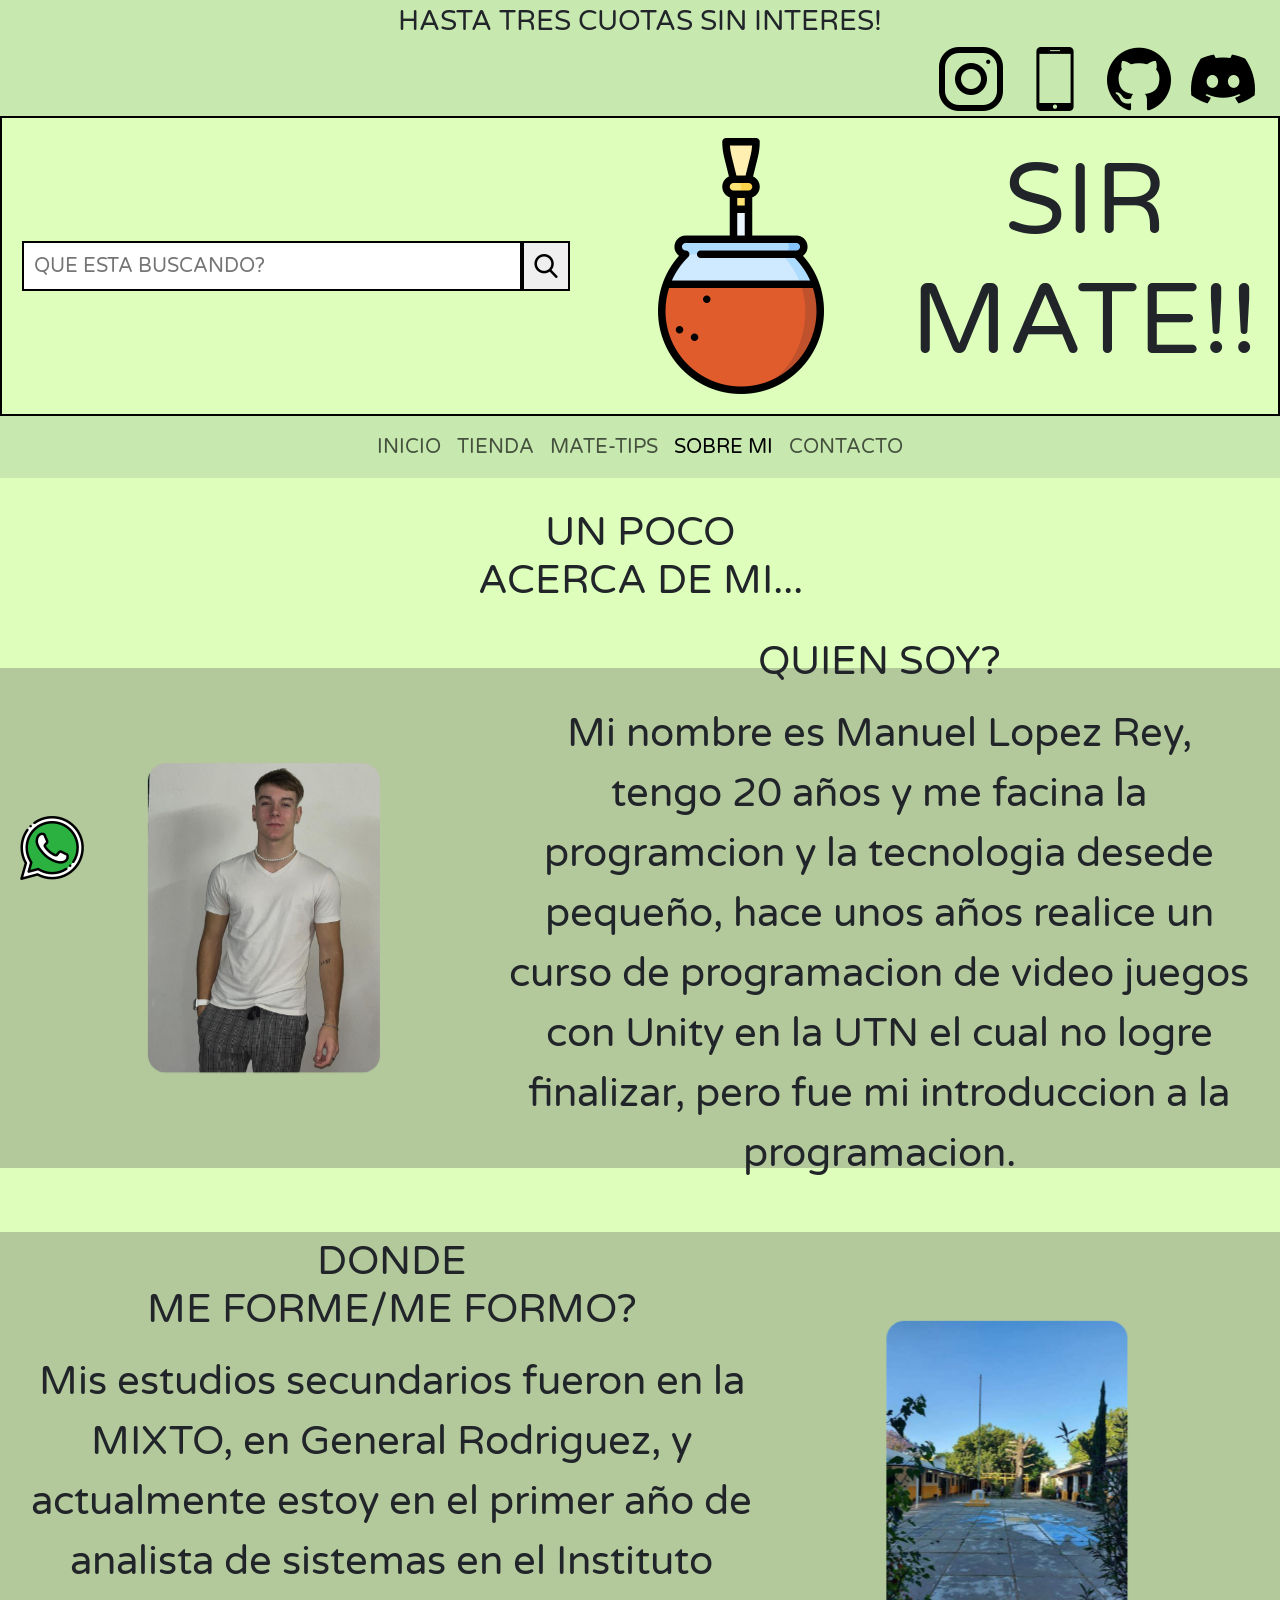
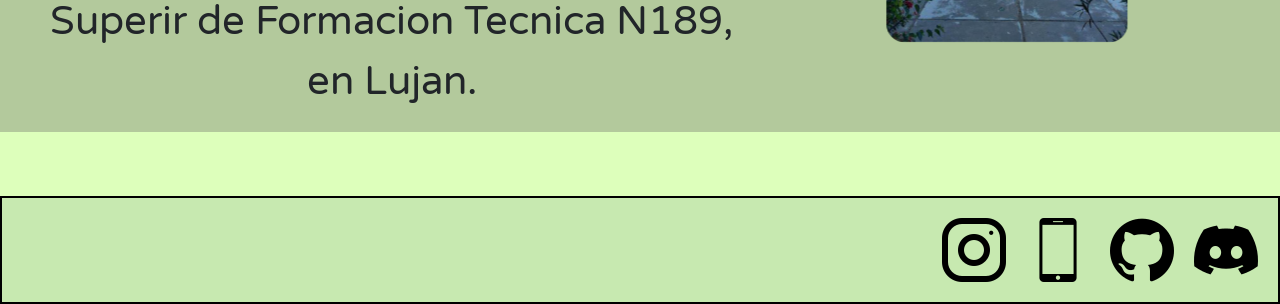
<file: pages/yo.html>
<!DOCTYPE html>
<html lang="en">
<head>
    <meta charset="UTF-8">
    <meta name="viewport" content="width=device-width, initial-scale=1.0">
    <meta name="keywords" content="mate, mates, venta de mates, comprar mates">
    <meta name="description" content="EL creador de SIR MATE cuenta un poco de su vida personal y quien es.">
    <meta name="author" content="Manuel Lopez Rey">
    <link rel="shortcut icon" href="../assets/img/mate-logo-navegador.png" type="image/x-icon">
    <link href="https://cdn.jsdelivr.net/npm/bootstrap@5.3.1/dist/css/bootstrap.min.css" rel="stylesheet" integrity="sha384-4bw+/aepP/YC94hEpVNVgiZdgIC5+VKNBQNGCHeKRQN+PtmoHDEXuppvnDJzQIu9" crossorigin="anonymous">
    <link rel="stylesheet" href="../css/style.css">
    <title>SIR MATE - Sobre Mi</title>
</head>

<body>
    
  <!-- HEADER-->
  <header>
        
    <!-- PROMOCION-REDES-HEADER -->
    <section class="seccion-redes-header">
      <h3>HASTA TRES CUOTAS SIN INTERES!</h3>
      <div>
        <a target="_blank" href="https://www.instagram.com/manulopez_rey/"><img src="../assets/img/vector-instagram.png" alt="Logo de intagram" ></a>
        <a href=""><img src="../assets/img/vector-telefono.png" alt="Logo de un telefono"></a>
        <a target="_blank" href="https://github.com/manualidades10"><img src="../assets/img/vector-github.png" alt="Logo de github"></a>
        <a href=""><img src="../assets/img/vector-discord.png" alt="Logo de dicord"></a>
      </div>
    </section>
        
    <!-- TITULO-LOGO-BUSCADOR -->
    <section class="seccion-titulo-header">
      <div class="buscador">
        <input type="text" placeholder="QUE ESTA BUSCANDO?" >
        <button><img src="../assets/img/search.png" alt="Logo de logo de busqueda"></button>
      </div>
      <div class="logo-header rotate-in-ver">
        <img src="../assets/img/mate-header.png" alt="Logo de SIR MATE">
      </div>
      <h2>SIR <br>MATE!!</h2>
    </section>
        
    <!-- BARRA DE NAVEGACION -->
    <nav class="navbar navbar-expand-md">
      <div class="container-fluid">
        <button class="navbar-toggler" type="button" data-bs-toggle="collapse" data-bs-target="#navbar-toggler" aria-controls="navbarTogglerDemo01" aria-expanded="false" aria-label="Toggle navigation">
          <span class="navbar-toggler-icon"></span>
        </button>
        <div class="collapse navbar-collapse d-md-flex justify-content-md-center aling-items-md-center" id="navbar-toggler">
          <ul class="navbar-nav">
            <li class="nav-item">
              <a class="nav-link" href="../index.html">INICIO</a>
            </li>
            <li class="nav-item">
              <a class="nav-link" href="../pages/tienda.html">TIENDA</a>
            </li>
            <li class="nav-item">
              <a class="nav-link" href="../pages/mateTips.html">MATE-TIPS</a>
            </li>
            <li class="nav-item">
              <a class="nav-link active" href="../pages/yo.html">SOBRE MI</a>
            </li>
            <li class="nav-item">
              <a class="nav-link" href="../pages/contacto.html">CONTACTO</a>
            </li>
          </ul>
        </div>
      </div>
    </nav>
  </header>
    
  <!-- MAIN-SOBRE-MI -->
  <main class="main-yo">
    <section class="seccion-sobremi slide-in-bck-center">
      <h1>UN POCO <br>ACERCA DE MI...</h1>
      <section class="seccion-yo-primera">
        <h2>QUIEN SOY?</h2>
        <div class="yo-img">
          <img src="../assets/img/yo.jpeg" alt="Foto de Manuel Lopez Rey">
        </div>
        <p>Mi nombre es Manuel Lopez Rey, tengo 20 años y me facina la programcion y la tecnologia desede pequeño, hace unos años realice un curso de programacion de video juegos con Unity en la UTN el cual no logre finalizar, pero fue mi introduccion a la programacion.</p>
      </section>
        
      <section class="seccion-yo-segunda">
        <h2>DONDE <br>ME FORME/ME FORMO?</h2>
        <div class="isft-img">
          <img src="../assets/img/isft189.jpeg" alt="Foto del isft 189">
        </div>
        <p>Mis estudios secundarios fueron en la MIXTO, en General Rodriguez, y actualmente estoy en el primer año de analista de sistemas en el Instituto Superir de Formacion Tecnica N189, en Lujan.</p>
      </section>
    </section>
  </main>
    
  <!-- FOOTER-CONTACTO -->
  <footer>
    <div class="logo-wpp">
      <a href=""><img src="../assets/img/vector-wpp.png" alt="Logo de whatsapp"></a>
    </div>
    <div class="redes-footer">
      <a target="_blank" href="https://www.instagram.com/manulopez_rey/"><img src="../assets/img/vector-instagram.png" alt="Logo de instagram" ></a>
      <a href=""><img src="../assets/img/vector-telefono.png" alt="Logo de un telefono"></a>
      <a target="_blank" href="https://github.com/manualidades10"><img src="../assets/img/vector-github.png" alt="Logo de github"></a>
      <a href=""><img src="../assets/img/vector-discord.png" alt="Logo de discord"></a>
    </div>
  </footer>
    
  <!-- SCRIPTS- BOOTSTRAP -->
  <script src="https://cdn.jsdelivr.net/npm/@popperjs/core@2.11.8/dist/umd/popper.min.js" integrity="sha384-I7E8VVD/ismYTF4hNIPjVp/Zjvgyol6VFvRkX/vR+Vc4jQkC+hVqc2pM8ODewa9r" crossorigin="anonymous"></script>
  <script src="https://cdn.jsdelivr.net/npm/bootstrap@5.3.1/dist/js/bootstrap.min.js" integrity="sha384-Rx+T1VzGupg4BHQYs2gCW9It+akI2MM/mndMCy36UVfodzcJcF0GGLxZIzObiEfa" crossorigin="anonymous"></script>
</body>
</html>
</file>
<file: css/style.css>
/** llamado variables y mixins**/
/**
rgb(221, 255, 187)
rgb(199, 233, 176)
rgb(179, 201, 156)
rgb(164, 188, 146)
**/
/** llamado reset y tipografias **/
@import 'https://fonts.googleapis.com/css2?family=Varela+Round&display=swap';
* {
  margin: 0;
  padding: 0;
  box-sizing: border-box;
}

/** font-family: 'Varela Round', sans-serif; **/
/** llamado layout **/
body {
  background-color: rgb(221, 255, 187);
  font-family: "Varela Round", sans-serif;
}

header .seccion-redes-header {
  background-color: rgb(199, 233, 176);
  padding: 0.3125rem 1.5625rem;
}
header .seccion-redes-header h3 {
  text-align: center;
}
header .seccion-redes-header div {
  display: flex;
  flex-direction: row;
  flex-wrap: wrap;
  justify-content: flex-end;
  gap: 20px;
}

.seccion-titulo-header {
  width: 100%;
  padding: 1.25rem;
  border: 0.125rem solid black;
  display: grid;
  grid-template-columns: repeat(3, 1fr);
  grid-auto-rows: auto;
  grid-template-areas: "search logo titulo ";
  justify-content: center;
  justify-items: center;
  align-items: center;
}
.seccion-titulo-header .buscador {
  width: 100%;
  grid-area: search;
  display: flex;
  justify-content: center;
}
.seccion-titulo-header .buscador input {
  width: 31.25rem;
  height: 3.125rem;
  padding: 0.625rem;
  border: 0.125rem solid black;
  font-size: 20px;
}
.seccion-titulo-header .buscador button {
  height: 3.125rem;
  padding: 0.625rem;
  border: 0.125rem solid black;
}
.seccion-titulo-header .buscador button:hover {
  cursor: pointer;
}
.seccion-titulo-header .logo-header {
  grid-area: logo;
}
.seccion-titulo-header h2 {
  text-align: center;
  grid-area: titulo;
  font-size: 6.25rem;
}

/** ANIMACION-TITULO-HEADER**/
.tracking-in-expand {
  -webkit-animation: tracking-in-expand 0.7s cubic-bezier(0.215, 0.61, 0.355, 1) both;
  animation: tracking-in-expand 0.7s cubic-bezier(0.215, 0.61, 0.355, 1) both;
}

@-webkit-keyframes tracking-in-expand {
  0% {
    letter-spacing: -0.5em;
    opacity: 0;
  }
  40% {
    opacity: 0.6;
  }
  100% {
    opacity: 1;
  }
}
@keyframes tracking-in-expand {
  0% {
    letter-spacing: -0.5em;
    opacity: 0;
  }
  40% {
    opacity: 0.6;
  }
  100% {
    opacity: 1;
  }
}
/** ANIMACION-LOGO-MATE **/
.rotate-in-ver {
  -webkit-animation: rotate-in-ver 0.5s cubic-bezier(0.25, 0.46, 0.45, 0.94) both;
  animation: rotate-in-ver 0.5s cubic-bezier(0.25, 0.46, 0.45, 0.94) both;
}

@-webkit-keyframes rotate-in-ver {
  0% {
    -webkit-transform: rotateY(-360deg);
    transform: rotateY(-360deg);
    opacity: 0;
  }
  100% {
    -webkit-transform: rotateY(0deg);
    transform: rotateY(0deg);
    opacity: 1;
  }
}
@keyframes rotate-in-ver {
  0% {
    -webkit-transform: rotateY(-360deg);
    transform: rotateY(-360deg);
    opacity: 0;
  }
  100% {
    -webkit-transform: rotateY(0deg);
    transform: rotateY(0deg);
    opacity: 1;
  }
}
footer {
  background-color: rgb(199, 233, 176);
  padding: 1.25rem;
  border: 0.125rem solid black;
}
footer .logo-wpp {
  position: fixed;
  bottom: 1.25rem;
  left: 1.25rem;
}
footer .logo-wpp a img {
  transform: scale(1) rotate(0deg);
  transition: transform 0.3s;
}
footer .logo-wpp a img:hover {
  transform: scale(1.1) rotate(360deg);
}
footer .redes-footer {
  display: flex;
  flex-flow: row wrap;
  justify-content: flex-end;
  align-items: center;
  gap: 1.25rem;
}

.main-index {
  padding: 1.25rem;
}
.main-index h1 {
  text-align: center;
  margin-bottom: 1.875rem;
}

.seccion-destacados {
  display: grid;
  grid-template-columns: repeat(3, 1fr);
  grid-template-rows: none;
  grid-auto-rows: auto;
  grid-template-areas: "index1 index2 index3";
  justify-content: center;
  align-content: center;
  gap: none;
  column-gap: none;
  justify-items: center;
}
.seccion-destacados .card-index {
  display: grid;
  grid-template-columns: repeat(2, 1fr);
  grid-template-rows: none;
  grid-auto-rows: auto;
  grid-template-areas: "img contenido";
  justify-content: center;
  align-content: center;
  gap: none;
  column-gap: 0.625rem;
  align-items: center;
  background-color: rgb(164, 188, 146);
  width: 33.125rem;
  height: 22.5rem;
  border: 0.125rem solid black;
  border-radius: 1.25rem;
  overflow: hidden;
}
.seccion-destacados .card-index .card-img-index {
  grid-area: img;
}
.seccion-destacados .card-index .card-img-index img {
  width: 100%;
  border-radius: 0.625rem;
}
.seccion-destacados .card-index .card-text-index {
  grid-area: contenido;
  display: flex;
  flex-direction: column;
  align-items: center;
  text-align: center;
  gap: 0.3125rem;
}

.index-primera {
  grid-area: index1;
}

.index-segunda {
  grid-area: index2;
}

.index-tercera {
  grid-area: index3;
}

/** ANIMACION CARDS-INDEX **/
.scale-in-ver-top {
  -webkit-animation: scale-in-ver-top 0.5s cubic-bezier(0.25, 0.46, 0.45, 0.94) both;
  animation: scale-in-ver-top 0.5s cubic-bezier(0.25, 0.46, 0.45, 0.94) both;
}

@-webkit-keyframes scale-in-ver-top {
  0% {
    -webkit-transform: scaleY(0);
    transform: scaleY(0);
    -webkit-transform-origin: 100% 0%;
    transform-origin: 100% 0%;
    opacity: 1;
  }
  100% {
    -webkit-transform: scaleY(1);
    transform: scaleY(1);
    -webkit-transform-origin: 100% 0%;
    transform-origin: 100% 0%;
    opacity: 1;
  }
}
@keyframes scale-in-ver-top {
  0% {
    -webkit-transform: scaleY(0);
    transform: scaleY(0);
    -webkit-transform-origin: 100% 0%;
    transform-origin: 100% 0%;
    opacity: 1;
  }
  100% {
    -webkit-transform: scaleY(1);
    transform: scaleY(1);
    -webkit-transform-origin: 100% 0%;
    transform-origin: 100% 0%;
    opacity: 1;
  }
}
.mani-contacto {
  width: 100%;
}

.texto-form {
  background-color: rgb(179, 201, 156);
}
.texto-form p {
  font-size: 1.875rem;
}

.formulario-contacto {
  font-size: 2.5rem;
  background-color: rgb(199, 233, 176);
  width: 100%;
}

/** ANIMACION-FOMULARIO-TEXTO-CONTACTO**/
.slide-in-left {
  -webkit-animation: slide-in-left 0.5s cubic-bezier(0.25, 0.46, 0.45, 0.94) both;
  animation: slide-in-left 0.5s cubic-bezier(0.25, 0.46, 0.45, 0.94) both;
}

@-webkit-keyframes slide-in-left {
  0% {
    -webkit-transform: translateX(-1000px);
    transform: translateX(-1000px);
    opacity: 0;
  }
  100% {
    -webkit-transform: translateX(0);
    transform: translateX(0);
    opacity: 1;
  }
}
@keyframes slide-in-left {
  0% {
    -webkit-transform: translateX(-1000px);
    transform: translateX(-1000px);
    opacity: 0;
  }
  100% {
    -webkit-transform: translateX(0);
    transform: translateX(0);
    opacity: 1;
  }
}
.titulos-tienda {
  text-align: center;
  margin: 1.25rem auto;
}

.tienda {
  margin: 1.25rem auto;
}

.card {
  background-color: rgb(164, 188, 146);
  width: 18rem;
}

.seccion-sobremi {
  height: 100%;
}
.seccion-sobremi h1 {
  text-align: center;
  margin-top: 1.875rem;
}

.seccion-yo-primera, .seccion-yo-segunda {
  width: 100%;
  height: 31.25rem;
  margin: 5% auto;
  padding: 1.875rem;
  background-color: rgb(179, 201, 156);
  display: grid;
  grid-template-columns: repear(2, 1fr);
  grid-template-rows: repeat(2, 1fr);
  grid-auto-rows: none;
  grid-template-areas: "foto1 subt1" "foto1 parra1";
  justify-content: center;
  align-content: center;
  gap: 0.625rem;
  column-gap: none;
  align-items: center;
  justify-items: center;
}
.seccion-yo-primera h2, .seccion-yo-segunda h2 {
  grid-area: subt1;
  font-size: 2.5rem;
  transform: scale(1);
  transition: transform 0.5s;
}
.seccion-yo-primera h2:hover, .seccion-yo-segunda h2:hover {
  transform: scale(1.3);
}
.seccion-yo-primera .yo-img, .seccion-yo-segunda .yo-img {
  grid-area: foto1;
  display: flex;
  justify-content: center;
}
.seccion-yo-primera img, .seccion-yo-segunda img {
  width: 55%;
  border-radius: 1.25rem;
  transform: scale(0.9) rotateY(0deg);
  transition: transform 0.5s;
}
.seccion-yo-primera img:hover, .seccion-yo-segunda img:hover {
  transform: scale(1) rotateY(360deg);
}
.seccion-yo-primera p, .seccion-yo-segunda p {
  grid: parra1;
  text-align: center;
  font-size: 2.5rem;
}

.seccion-yo-segunda {
  display: grid;
  grid-template-columns: repear(2, 1fr);
  grid-template-rows: repeat(2, 1fr);
  grid-auto-rows: none;
  grid-template-areas: "subt2 foto2" "parra2 foto2";
  justify-content: center;
  align-content: center;
  gap: none;
  column-gap: none;
  align-items: center;
  justify-items: center;
}
.seccion-yo-segunda h2 {
  grid-area: subt2;
  font-size: 2.5rem;
  text-align: center;
  transform: scale(1);
  transition: transform 0.5s;
}
.seccion-yo-segunda h2:hover {
  transform: scale(1.3);
}
.seccion-yo-segunda .isft-img {
  grid-area: foto2;
  display: flex;
  justify-content: center;
}
.seccion-yo-segunda .isft-img img {
  width: 55%;
  border-radius: 1.25rem;
  transform: scale(0.9) rotateY(0deg);
  transition: transform 0.5s;
}
.seccion-yo-segunda .isft-img img:hover {
  transform: scale(1) rotateY(360deg);
}
.seccion-yo-segunda p {
  grid: parra2;
  text-align: center;
  font-size: 2.5rem;
}

/** ANIMACION-YO **/
.slide-in-bck-center {
  -webkit-animation: slide-in-bck-center 0.7s cubic-bezier(0.25, 0.46, 0.45, 0.94) both;
  animation: slide-in-bck-center 0.7s cubic-bezier(0.25, 0.46, 0.45, 0.94) both;
}

@-webkit-keyframes slide-in-bck-center {
  0% {
    -webkit-transform: translateZ(600px);
    transform: translateZ(600px);
    opacity: 0;
  }
  100% {
    -webkit-transform: translateZ(0);
    transform: translateZ(0);
    opacity: 1;
  }
}
@keyframes slide-in-bck-center {
  0% {
    -webkit-transform: translateZ(600px);
    transform: translateZ(600px);
    opacity: 0;
  }
  100% {
    -webkit-transform: translateZ(0);
    transform: translateZ(0);
    opacity: 1;
  }
}
.titulos-tips {
  text-align: center;
  margin: 0.625rem auto;
}

.promocion-tips {
  width: 80;
  padding: 1.25rem;
  border: 0.125rem solid black;
  background-color: rgb(164, 188, 146);
}
.promocion-tips div {
  display: flex;
  flex-direction: column;
  align-items: center;
  text-align: center;
}
.promocion-tips div button a {
  text-decoration: none;
  color: black;
}

.pasos-tips {
  text-align: center;
}

.paso1, .paso3, .paso2 {
  margin: 0.9375rem;
  padding: 0.625rem;
  background-color: rgb(179, 201, 156);
  border: 0.125rem solid black;
  border-radius: 0.625rem;
  transform: scale(1);
  transition: transform 0.6s, margin 0.5s;
  display: grid;
  grid-template-columns: repeat(2, 1fr);
  grid-template-rows: repeat(2, 1fr);
  grid-auto-rows: none;
  grid-template-areas: "foto1 titu1" "foto1 parra1";
  justify-content: center;
  align-content: center;
  gap: none;
  column-gap: none;
  align-items: center;
  justify-items: center;
}
.paso1:hover, .paso3:hover, .paso2:hover {
  transform: scale(1.03);
  margin: 2.1875rem;
}
.paso1 h2, .paso3 h2, .paso2 h2 {
  grid-area: titu1;
  font-size: 2.5rem;
  text-decoration: underline;
}
.paso1 .box-img1-tips, .paso3 .box-img1-tips, .paso3 div, .paso2 .box-img1-tips, .paso2 div {
  grid-area: foto1;
  width: 21.875rem;
}
.paso1 .box-img1-tips .img1-pasos, .paso3 .box-img1-tips .img1-pasos, .paso3 div .img1-pasos, .paso3 div img, .paso2 .box-img1-tips .img1-pasos, .paso2 div .img1-pasos, .paso2 div img {
  width: 100%;
  border-radius: 1.25rem;
}
.paso1 p, .paso3 p, .paso2 p {
  grid-area: parra1;
  font-size: 1.875rem;
  text-indent: 1.25rem;
  align-self: flex-start;
}

.paso2 {
  display: grid;
  grid-template-columns: repeat(2, 1fr);
  grid-template-rows: repeat(2, 1fr);
  grid-auto-rows: none;
  grid-template-areas: "titu2 foto2" "parra2 foto2";
  justify-content: center;
  align-content: center;
  gap: none;
  column-gap: none;
}
.paso2 h2 {
  grid-area: titu2;
}
.paso2 div {
  grid-area: foto2;
}
.paso2 p {
  grid-area: parra2;
}

.paso3 {
  display: grid;
  grid-template-columns: repeat(2, 1fr);
  grid-template-rows: repeat(2, 1fr);
  grid-auto-rows: none;
  grid-template-areas: "foto3 titu3" "foto3 parra3";
  justify-content: center;
  align-content: center;
  gap: none;
  column-gap: none;
}
.paso3 h2 {
  grid-area: titu3;
}
.paso3 div {
  grid-area: foto3;
}
.paso3 p {
  grid-area: parra3;
}

/** llamdo componentes **/
.navbar {
  background-color: rgb(199, 233, 176);
}
.navbar ul {
  font-size: 1.25rem;
}
.navbar ul li {
  transform: scale(1);
  transition: transform 0.09s;
}
.navbar ul li:hover {
  transform: scale(1.3);
  background-color: white;
  border-radius: 1.25rem;
}

.boton-tienda {
  position: relative;
  display: inline-block;
  padding: 15px 30px;
  color: white;
  text-align: center;
  font-size: 1.25rem;
  letter-spacing: 1px;
  text-decoration: none;
  background: transparent;
  cursor: pointer;
  transition: ease-out 0.6s;
  border: 2px solid white;
  border-radius: 0.625rem;
}
.boton-tienda:hover {
  border-color: black;
  color: black;
  box-shadow: inset 0 -100px 0 0 rgb(199, 233, 176);
}
.boton-tienda:active {
  transform: scale(0.9);
}

.carrusel {
  height: 39.375rem;
}

/** llamado media-queries **/
@media (max-width: 1440px) {
  .seccion-destacados {
    display: flex;
    gap: 10px;
  }
  .seccion-destacados .card-index {
    padding: 0.625rem;
  }
}
@media (max-width: 1024px) {
  .seccion-titulo-header .buscador {
    width: 21.875rem;
  }
  .seccion-titulo-header h2 {
    font-size: 5rem;
  }
}
@media (max-width: 1024px) {
  .seccion-destacados .index-tercera {
    display: none;
  }
}
@media (max-width: 1024px) {
  .seccion-yo-primera h2, .seccion-yo-segunda h2 {
    font-size: 2.1875rem;
  }
  .seccion-yo-primera .yo-img img, .seccion-yo-segunda .yo-img img {
    width: 90%;
  }
  .seccion-yo-primera p, .seccion-yo-segunda p {
    font-size: 1.875rem;
  }
  .seccion-yo-segunda .isft-img img {
    width: 90%;
  }
}
@media (max-width: 768px) {
  .seccion-redes-header div img {
    width: 3.125rem;
  }
  .seccion-titulo-header .buscador {
    width: 18.75rem;
  }
  .seccion-titulo-header .logo-header img {
    width: 12.5rem;
  }
  .seccion-titulo-header h2 {
    font-size: 3.4375rem;
  }
}
@media (max-width: 768px) {
  div .carrusel {
    height: 25rem;
  }
  div .boton-carrusel {
    height: 21.875rem;
  }
  .seccion-destacados .card-index {
    height: 16.875rem;
  }
  .seccion-destacados .card-index .card-text-index h3 {
    font-size: 1.25rem;
  }
  .seccion-destacados .card-index .card-text-index h4 {
    font-size: 1.125rem;
  }
  .seccion-destacados .card-index .card-text-index h5 {
    font-size: 1rem;
  }
  .seccion-destacados .card-index .card-text-index .boton-tienda {
    padding: 0.625rem;
    font-size: 0.9375rem;
  }
}
@media (max-width: 768px) {
  /** copiado y pegado **/
  .paso1, .paso2, .paso3 {
    margin: 0.9375rem;
    padding: 0.625rem;
    background-color: rgb(179, 201, 156);
    border: 0.125rem solid black;
    border-radius: 0.625rem;
    transform: scale(1);
    transition: transform 0.6s, margin 0.5s;
    display: grid;
    grid-template-columns: repeat(2, 1fr);
    grid-template-rows: repeat(2, 1fr);
    grid-auto-rows: none;
    grid-template-areas: "foto1 titu1" "foto1 parra1";
    justify-content: center;
    align-content: center;
    gap: none;
    column-gap: none;
    align-items: center;
    justify-items: center;
  }
  .paso1:hover, .paso2:hover, .paso3:hover {
    transform: scale(1.03);
    margin: 2.1875rem;
  }
  .paso1 h2, .paso2 h2, .paso3 h2 {
    grid-area: titu1;
    font-size: 1.875rem;
    text-decoration: underline;
  }
  .paso1 .box-img1-tips, .paso2 .box-img1-tips, .paso3 .box-img1-tips, .paso2 div, .paso3 div {
    grid-area: foto1;
    width: 21.875rem;
  }
  .paso1 .box-img1-tips .img1-pasos, .paso2 .box-img1-tips .img1-pasos, .paso3 .box-img1-tips .img1-pasos, .paso2 div .img1-pasos, .paso3 div .img1-pasos, .paso2 div img, .paso3 div img {
    width: 100%;
    border-radius: 1.25rem;
  }
  .paso1 p, .paso2 p, .paso3 p {
    grid-area: parra1;
    font-size: 1.25rem;
    text-indent: 1.25rem;
    align-self: flex-start;
  }
}
@media (max-width: 768px) {
  .seccion-yo-primera h2, .seccion-yo-segunda h2 {
    font-size: 1.75rem;
  }
  .seccion-yo-primera .yo-img, .seccion-yo-segunda .yo-img {
    width: 21.875rem;
  }
  .seccion-yo-primera .yo-img img, .seccion-yo-segunda .yo-img img {
    width: 100%;
  }
  .seccion-yo-primera p, .seccion-yo-segunda p {
    font-size: 1.5rem;
  }
  .seccion-yo-segunda .isft-img {
    width: 21.875rem;
  }
  .seccion-yo-segunda .isft-img img {
    width: 100%;
  }
}
@media (max-width: 425px) {
  header .seccion-redes-header div {
    justify-content: center;
  }
  .seccion-titulo-header {
    padding: 0.625rem;
    display: grid;
    grid-template-columns: 1fr;
    grid-template-rows: repeat(2, 1fr);
    grid-auto-rows: none;
    grid-template-areas: "img1" "busca1";
    justify-content: center;
    align-content: center;
    gap: none;
    column-gap: none;
  }
  .seccion-titulo-header .buscador {
    grid-area: busca1;
  }
  .seccion-titulo-header .logo-header {
    grid-area: img1;
  }
  .seccion-titulo-header .logo-header img {
    width: 9.375rem;
  }
  .seccion-titulo-header h2 {
    display: none;
  }
}
@media (max-width: 425px) {
  .main-index {
    padding: none;
  }
  .main-index div .carrusel {
    height: 15.625rem;
  }
  .main-index div .boton-carrusel {
    height: 14.375rem;
  }
  .seccion-destacados {
    display: flex;
    flex-direction: column;
    align-items: center;
  }
  .seccion-destacados .card-index {
    display: flex;
    flex-direction: column;
    gap: 0.625rem;
    width: 60%;
    height: 100%;
  }
  .seccion-destacados .card-index .card-img-index img {
    object-fit: cover;
  }
}
@media (max-width: 425px) {
  .promocion-tips div h2 {
    font-size: 1.25rem;
  }
  .promocion-tips div button {
    font-size: 0.9375rem;
  }
  .paso1, .paso2, .paso3 {
    display: flex;
    flex-direction: column;
  }
}
@media (max-width: 425px) {
  .seccion-yo-primera, .seccion-yo-segunda {
    height: 33.75rem;
    display: flex;
    flex-direction: column;
  }
  .seccion-yo-primera h2, .seccion-yo-segunda h2 {
    font-size: 1.25rem;
  }
  .seccion-yo-primera .yo-img, .seccion-yo-segunda .yo-img {
    width: 15.625rem;
  }
  .seccion-yo-primera p, .seccion-yo-segunda p {
    font-size: 0.9375rem;
  }
  .seccion-yo-segunda .isft-img {
    width: 15.625rem;
  }
}
@media (max-width: 425px) {
  footer {
    padding: 0.625rem;
  }
  footer .redes-footer {
    display: flex;
    flex-flow: row wrap;
    justify-content: center;
    align-items: center;
    gap: 1.25rem;
  }
  footer .redes-footer img {
    width: 3.125rem;
  }
}
@media (max-width: 375px) {
  .paso1 .box-img1-tips, .paso2 .box-img1-tips, .paso3 .box-img1-tips, .paso2 div, .paso3 div {
    width: 19.6875rem;
  }
}
@media (max-width: 375px) {
  .seccion-yo-segunda {
    height: 100%;
  }
}
@media (max-width: 320px) {
  .main-index div .carrusel {
    height: 9.375rem;
  }
  .main-index div .boton-carrusel {
    height: 9.375rem;
  }
}
@media (max-width: 320px) {
  .paso1 .box-img1-tips, .paso2 .box-img1-tips, .paso3 .box-img1-tips, .paso2 div, .paso3 div {
    width: 270px;
  }
}

/*# sourceMappingURL=style.css.map */
</file>
